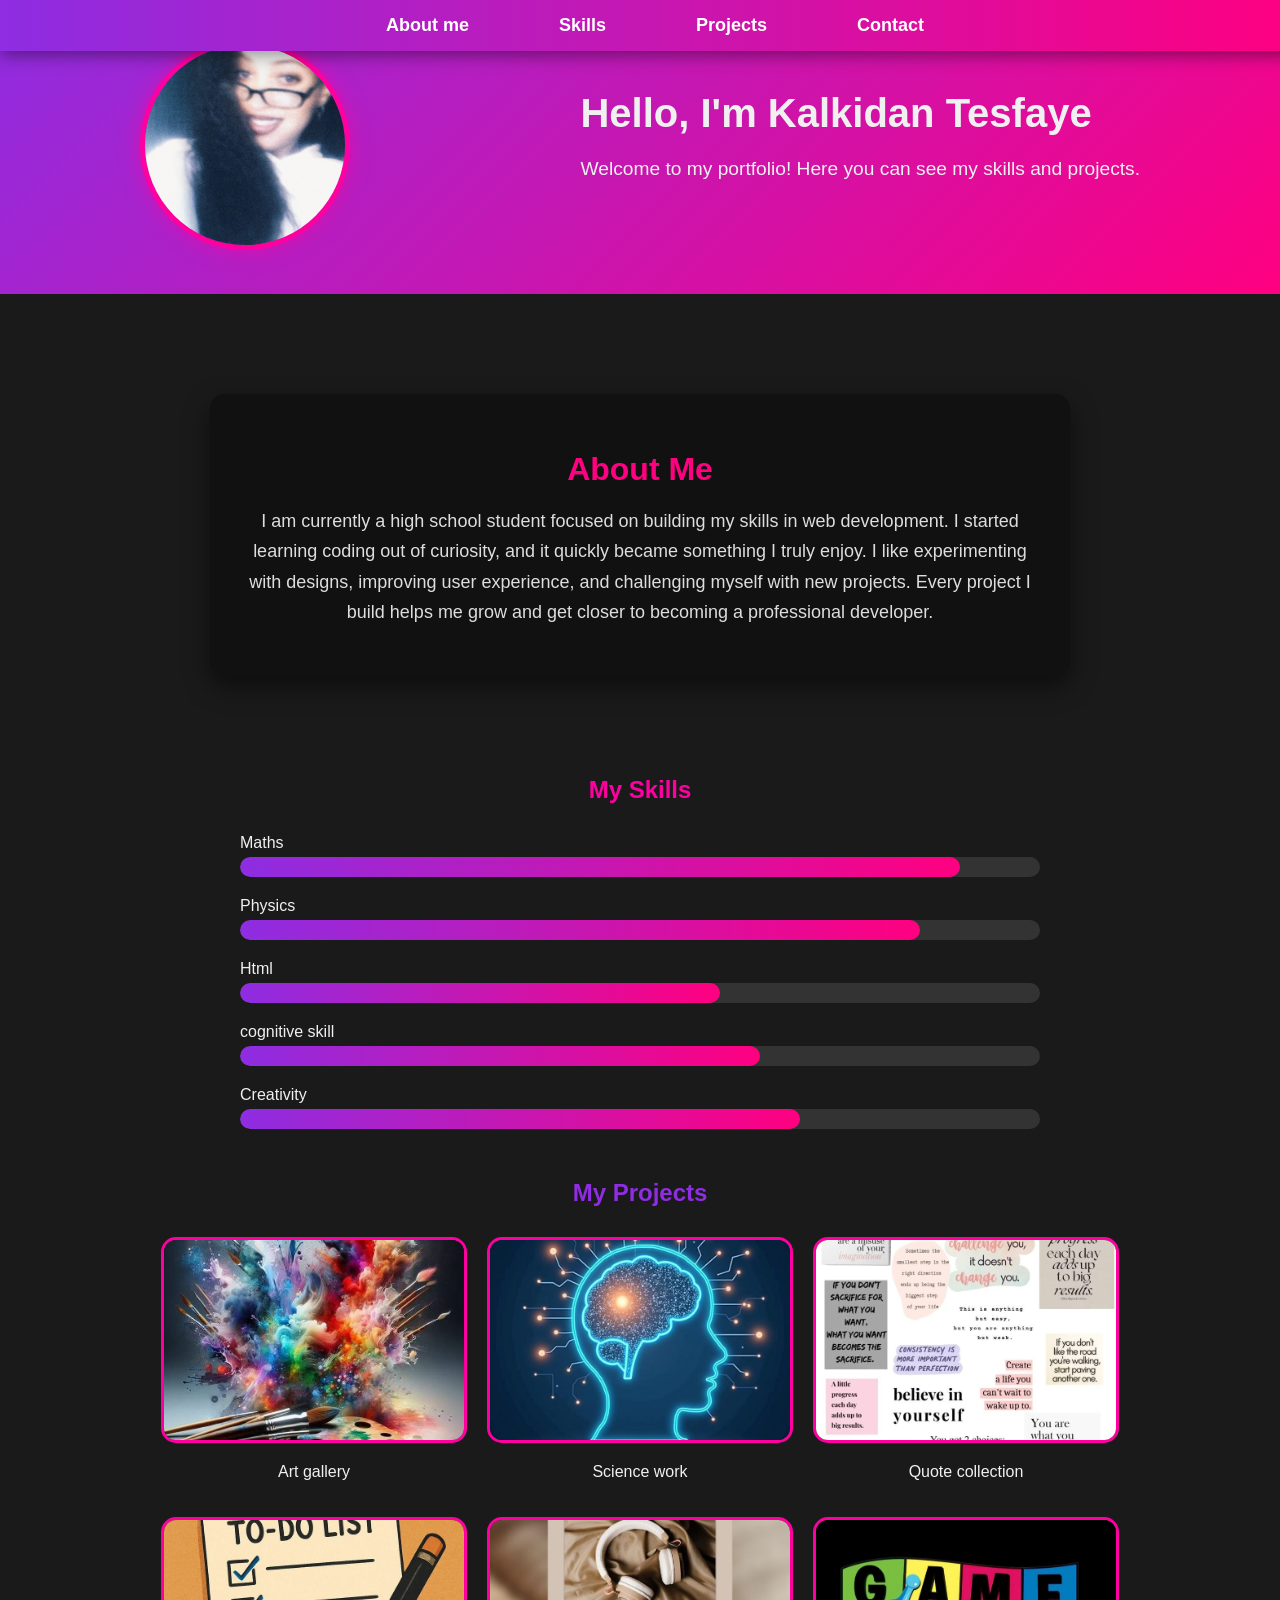
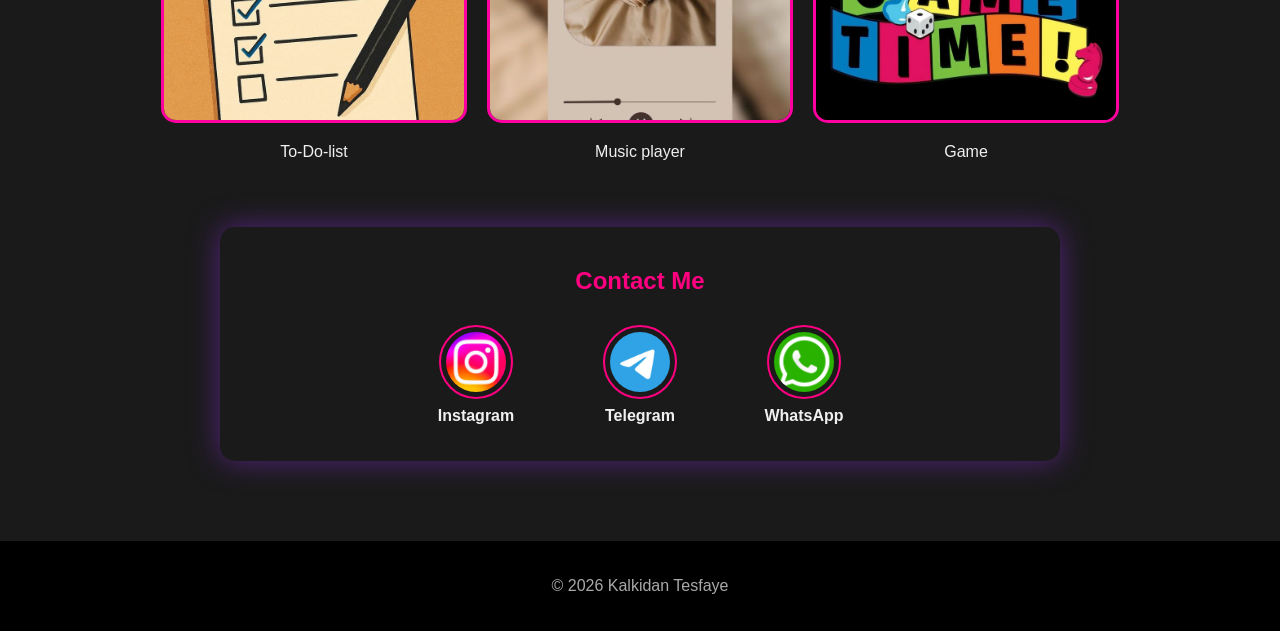
<file: index.html>
<!DOCTYPE html>
<html lang="en">
<head>
  <meta charset="UTF-8">
  <meta name="viewport" content="width=device-width, initial-scale=1.0">
  <title>My Portfolio</title>
  <link rel="stylesheet" href="style.css">
</head>
<body>
   <nav id="navbar" class="nav">
      <ul class="nav-list">
        <li>
          <a href="#aboutme">About me</a>
        </li>
        <li>
          <a href="#myskills">Skills</a>
        </li>
        <li>
          <a href="#projects">Projects</a>
        </li>
        <li>
          <a href="#contact">Contact</a>
        </li>
      </ul>
    </nav>
  <header>
    <div class="intro">
  <div class="photo">
    <img src="Screenshot_20260222_115824_TikTok.jpg" alt="My Photo">
  </div>

  <div class="text">
    <h1>Hello, I'm Kalkidan Tesfaye</h1>
    <p>Welcome to my portfolio! Here you can see my skills and projects.</p>
  </div>
    </div>
  </header>
  <section id="aboutme" class="about">
    <h2>About Me</h2>
    <p>
      I am currently a high school student focused on building my skills in web development.
      I started learning coding out of curiosity, and it quickly became something I truly enjoy.
      I like experimenting with designs, improving user experience, and challenging myself with new projects.
      Every project I build helps me grow and get closer to becoming a professional developer.
    </p>
  </section>
  <section  id="myskills" class="skills">
    <h2>My Skills</h2>
    <div class="skill-graph">
      <div class="skill">
        <p>Maths</p>
        <div class="bar">
          <div class="fill" style="width: 90%;"></div>
        </div>
      </div>
      <div class="skill">
        <p>Physics</p>
        <div class="bar">
          <div class="fill" style="width: 85%;"></div>
        </div>
      </div>
      <div class="skill">
        <p>Html</p>
        <div class="bar">
          <div class="fill" style="width: 60%;"></div>
        </div>
      </div>
      <div class="skill">
        <p>cognitive skill</p>
        <div class="bar">
          <div class="fill" style="width: 65%;"></div>
        </div>
      </div>
      <div class="skill">
        <p>Creativity</p>
        <div class="bar">
          <div class="fill" style="width: 70%;"></div>
        </div>
      </div>
    </div>
  </section>

  <section  id="projects" class="projects">
    <h2>My Projects</h2>
    <div class="project-grid">
      <a href="project1.html"><img src="97e3ced66cb446ac2c956a507f0da185.jpg" alt="art gallery project"><p>Art gallery</p></a>
      <a href="project2.html"><img src="science.jpg" alt="science project"><p>Science work</p></a>
      <a href="project3.html"><img src="quote.jpg" alt="quote collection project"><p>Quote collection</p></a>
      <a href="project4.html"><img src="todolist.jpg" alt="todolist"><p>To-Do-list</p></a>
      <a href="project5.html"><img src="music.jpg" alt="music player"><p>Music player</p></a> 
      <a href="project6.html"><img src="game.jpg" alt="gametime"><p>Game</p></a>
    </div>
  </section>
  <section id="contact" class="contact">
  <h2>Contact Me</h2>
  <div class="social-contact">
    <a href="https://www.instagram.com/konjit" target="_blank">
      <img src="Instagram Pro v314_0.0.0.jpg" alt="Instagram">
      <p>Instagram</p>
    </a>
    <a href="https://t.me/frostkal" target="_blank">
      <img src="Telegram Logo - Free Advertising Telegram Groups - Affiliate Marketing - Social Media Networks - Global Community - Start Up Business Maker - The Folks(1).jpg" alt="Telegram">
      <p>Telegram</p>
    </a>
    <a href="https://wa.me/251938066624" target="_blank">
      <img src="whatsup.jpg" alt="WhatsApp">
      <p>WhatsApp</p>
    </a>
  </div>
</section>
  <footer>
  <p>© 2026 Kalkidan Tesfaye</p>
</footer>
  </body>
</html>
</file>
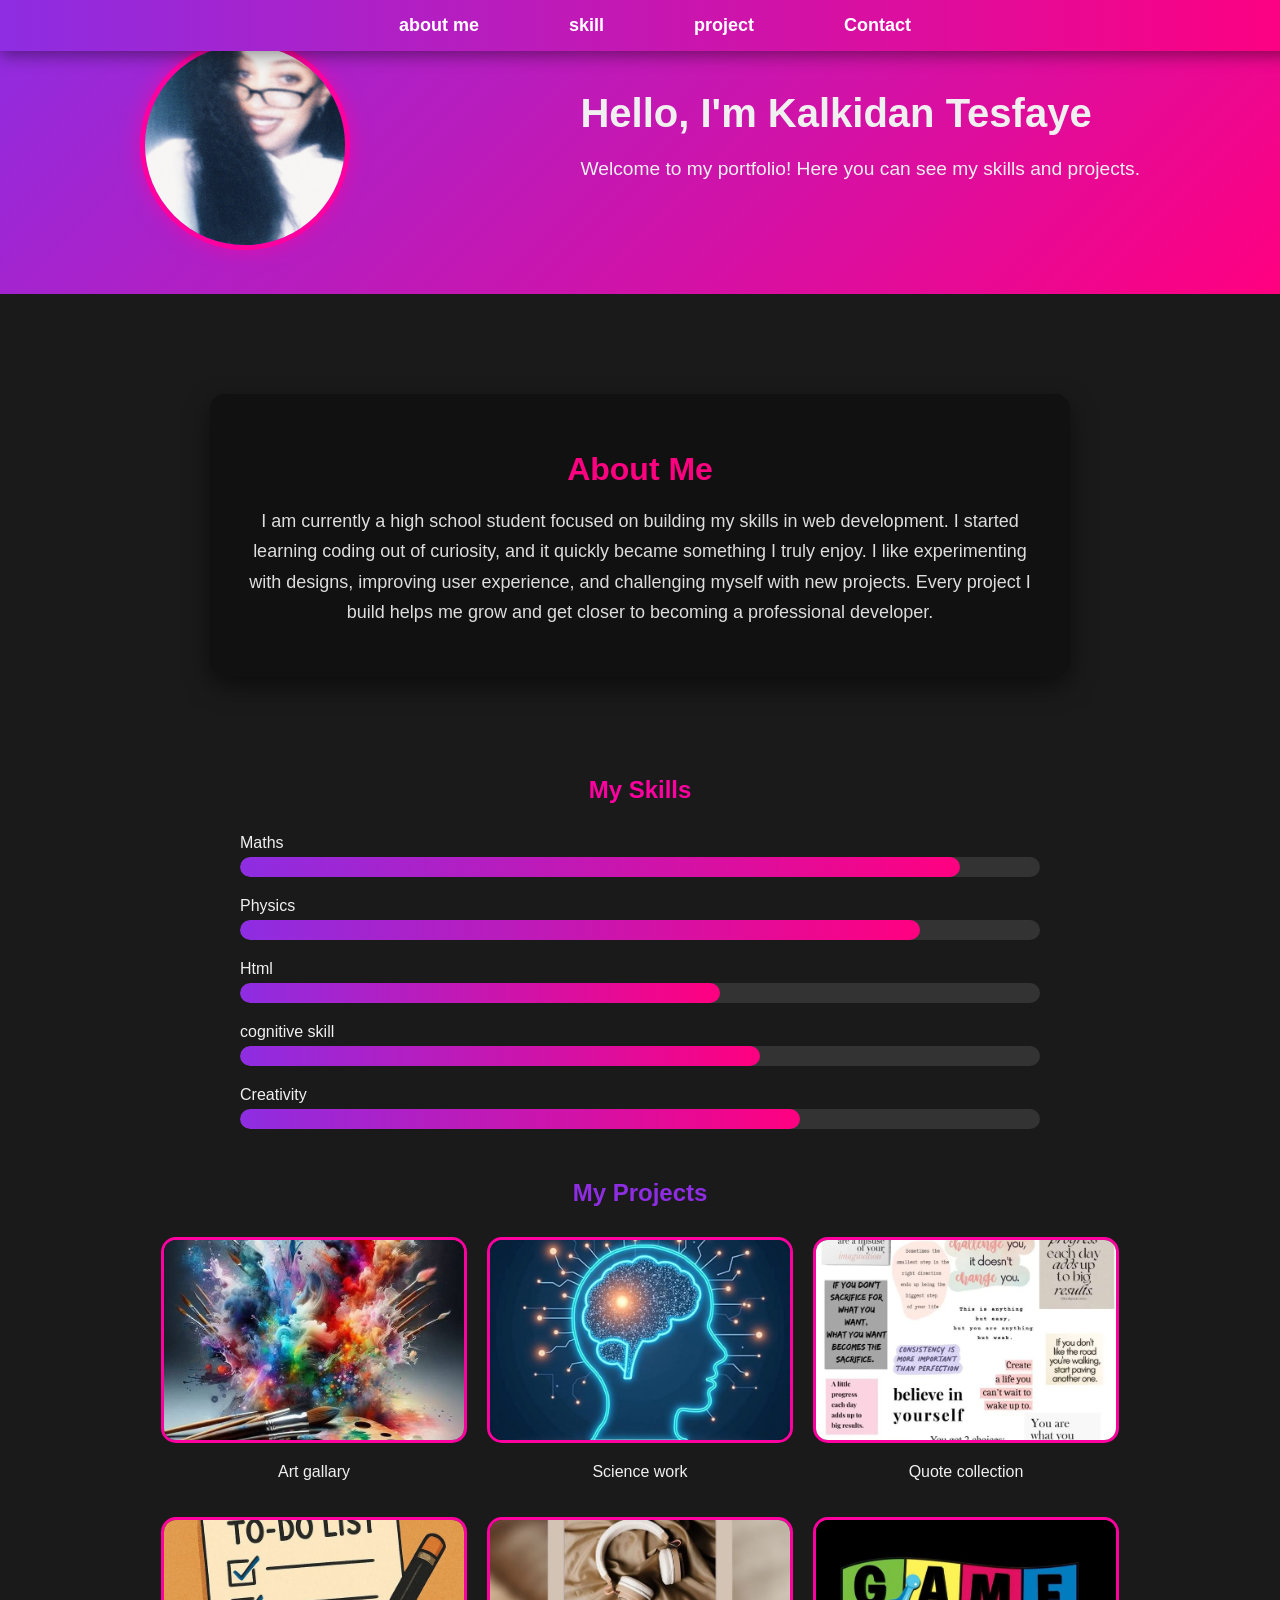
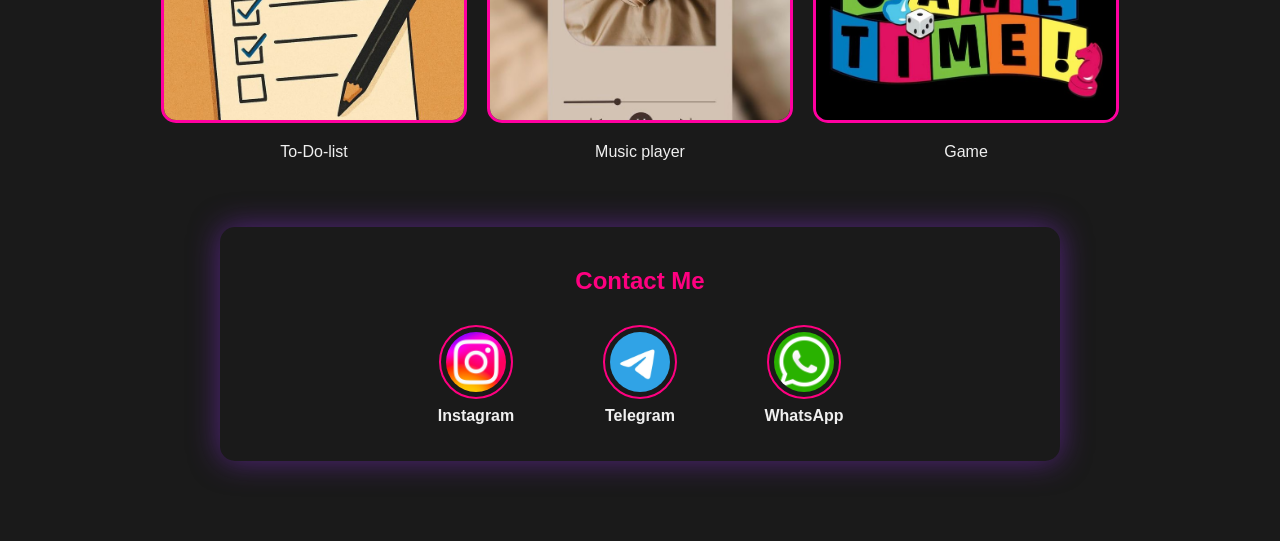
<file: board.html>
<!DOCTYPE html>
<html lang="en">
<head>
  <meta charset="UTF-8">
  <meta name="viewport" content="width=device-width, initial-scale=1.0">
  <title>My Portfolio</title>
  <link rel="stylesheet" href="style.css">
</head>
<body>
   <nav id="navbar" class="nav">
      <ul class="nav-list">
        <li>
          <a href="#aboutme">about me</a>
        </li>
        <li>
          <a href="#my skills">skill</a>
        </li>
        <li>
          <a href="#projects">project</a>
        </li>
        <li>
          <a href="#contact">Contact</a>
        </li>
      </ul>
    </nav>
  <header>
    <div class="intro">
  <div class="photo">
    <img src="Screenshot_20260222_115824_TikTok.jpg" alt="My Photo">
  </div>

  <div class="text">
    <h1>Hello, I'm Kalkidan Tesfaye</h1>
    <p>Welcome to my portfolio! Here you can see my skills and projects.</p>
  </div>

  </header>
  <section id="aboutme" class="about">
    <h2>About Me</h2>
    <p>
      I am currently a high school student focused on building my skills in web development.
      I started learning coding out of curiosity, and it quickly became something I truly enjoy.
      I like experimenting with designs, improving user experience, and challenging myself with new projects.
      Every project I build helps me grow and get closer to becoming a professional developer.
    </p>
  </section>
  <section  id="my skills" class="skills">
    <h2>My Skills</h2>
    <div class="skill-graph">
      <div class="skill">
        <p>Maths</p>
        <div class="bar">
          <div class="fill" style="width: 90%;"></div>
        </div>
      </div>
      <div class="skill">
        <p>Physics</p>
        <div class="bar">
          <div class="fill" style="width: 85%;"></div>
        </div>
      </div>
      <div class="skill">
        <p>Html</p>
        <div class="bar">
          <div class="fill" style="width: 60%;"></div>
        </div>
      </div>
      <div class="skill">
        <p>cognitive skill</p>
        <div class="bar">
          <div class="fill" style="width: 65%;"></div>
        </div>
      </div>
      <div class="skill">
        <p>Creativity</p>
        <div class="bar">
          <div class="fill" style="width: 70%;"></div>
        </div>
      </div>
    </div>
  </section>

  <section  id="projects" class="projects">
    <h2>My Projects</h2>
    <div class="project-grid">
      <a href="project1.html"><img src="97e3ced66cb446ac2c956a507f0da185.jpg" alt="art"><p>Art gallary</p></a>
      <a href="project2.html"><img src="science.jpg" alt="science"><p>Science work</p></a>
      <a href="project3.html"><img src="quote.jpg" alt="quote"><p>Quote collection</p></a>
      <a href="project4.html"><img src="todolist.jpg" alt="quote"><p>To-Do-list</p></a>
      <a href="project3.html"><img src="music.jpg" alt="quote"><p>Music player</p></a> 
      <a href="project3.html"><img src="game.jpg" alt="quote"><p>Game</p></a>
    </div>
  </section>
  <section id="contact" class="contact">
  <h2>Contact Me</h2>
  <div class="social-contact">
    <a href="https://www.instagram.com/konjit" target="_blank">
      <img src="Instagram Pro v314_0.0.0.jpg" alt="Instagram">
      <p>Instagram</p>
    </a>
    <a href="https://t.me/k@lu" target="_blank">
      <img src="Telegram Logo - Free Advertising Telegram Groups - Affiliate Marketing - Social Media Networks - Global Community - Start Up Business Maker - The Folks(1).jpg" alt="Telegram">
      <p>Telegram</p>
    </a>
    <a href="https://wa.me/kalkidan" target="_blank">
      <img src="whatsup.jpg" alt="WhatsApp">
      <p>WhatsApp</p>
    </a>
  </div>
</section>
  </body>
</html>
</file>
<file: style.css>
/* Navbar */
.nav {
  position: fixed;
  top: 0;
  width: 100%;
  background: linear-gradient(90deg, #8e2de2, #ff0080);
  padding: 15px ;
  box-shadow: 0 5px 15px rgba(0,0,0,0.4);
  z-index: 1000;
}

.nav-list {
  display: flex;
  justify-content: center;
  list-style: none;
  gap: 50px;
  margin: 0;
  padding: 0;
}
.nav-list li {
  margin: 0 20px;
}

.nav-list a {
  text-decoration: none;
  color: white;
  font-size: 18px;
  font-weight: bold;
  transition: 0.3s;
  position: relative;

}

/* Hover underline animation */
.nav-list a::after {
  content: "";
  position: absolute;
  width: 0;
  height: 3px;
  background: black;
  left: 0;
  bottom: -5px;
  transition: 0.3s;
  
}

.nav-list a:hover::after {
  width: 100%;
}

.nav-list a:hover {
  color: rgb(88, 190, 237);
}

/* ===== ABOUT ===== */
.about {
  max-width: 800px;
  margin: 100px auto;
  padding: 30px;
  background: #111;
  color: #fff;
  border-radius: 15px;
  box-shadow: 0 10px 25px rgba(0,0,0,0.5);
  text-align: center;
}

.about h2 {
  font-size: 32px;
  margin-bottom: 15px;
  color: #ff0080;
}

.about p {
  font-size: 18px;
  line-height: 1.7;
  color: #ddd;
}
body {
  font-family: 'Arial', sans-serif;
  margin: 0;
  padding: 0;
  background-color: #1a1a1a; /* dark black background */
  color: #f0f0f0; /* light text for contrast */
}
/* ===== HEADER ===== */
header {
  background: linear-gradient(135deg, #8e2de2, #ff0080); /* purple to pink gradient */
  padding: 40px 20px;
}

.intro {
  display: flex;
  align-items: center;
  justify-content: space-between;
  max-width: 1000px;
  margin: auto;
}

.intro .text h1 {
  font-size: 2.5rem;
  margin: 0 0 10px 0;
}

.intro .text p {
  font-size: 1.2rem;
  line-height: 1.5;
}

.intro .photo img {
  width: 200px;
  height: 200px;
  border-radius: 50%; /* circle */
  border: 5px solid #ff00a0; /* pink border */
  object-fit: cover;
  box-shadow: 0 0 20px rgba(255, 0, 160, 0.6);
}
/* ===== SKILLS ===== */
.skills {
  max-width: 800px;
  margin: 50px auto;
  padding: 0 20px;
}

.skills h2 {
  color: #ff00a0; /* pink heading */
  margin-bottom: 30px;
  text-align: center;
}

.skill {
  margin-bottom: 20px;
}

.skill p {
  margin: 0 0 5px 0;
}

.bar {
  background-color: #333; /* dark bar background */
  border-radius: 20px;
  overflow: hidden;
}

.fill {
  height: 20px;
  background: linear-gradient(90deg, #8e2de2, #ff0080); /* purple-pink gradient fill */
  width: 0;
  border-radius: 20px;
  transition: width 1s ease-in-out;
}
/* ===== PROJECTS ===== */
.projects {
  max-width: 1000px;
  margin: 50px auto;
  padding: 0 20px;
}

.projects h2 {
  color: #8e2de2; /* purple heading */
  text-align: center;
  margin-bottom: 30px;
}

.project-grid {
  display: flex;
  gap: 20px;
  flex-wrap: wrap;
  justify-content: center;
}

.project-grid a {
  text-align: center;
  text-decoration: none;
  color: #f0f0f0;
}

.project-grid img {
  width: 300px;
  height: 200px;
  object-fit: cover;
  border-radius: 15px;
  border: 3px solid #ff00a0;
  transition: transform 0.3s, box-shadow 0.3s;
}

.project-grid img:hover {
  transform: scale(1.05);
  box-shadow: 0 0 20px #ff00a0;
}
/* Contact Section */
.contact {
  max-width: 800px;
  margin: 50px auto 80px auto;
  padding: 20px;
  background-color: #1a1a1a; /* dark background */
  border-radius: 15px;
  box-shadow: 0 0 30px rgba(142, 45, 226, 0.5); /* purple glow */
  text-align: center;
}

.contact h2 {
  color: #ff0080; /* pink heading */
  margin-bottom: 30px;
}

.social-contact {
  display: flex;
  justify-content: center;
  gap: 50px;
  
}

.social-contact a {
  text-decoration: none;
  color: #f0f0f0;
  display: flex;
  flex-direction: column;
  align-items: center;
  transition: transform 0.3s;
}

.social-contact a img {
  width: 60px;
  height: 60px;
  border-radius: 50%;
  border: 2px solid #ff0080;
  padding: 5px;
  background-color: #1a1a1a;
  margin: 0 20px;
  transition: transform 0.3s, box-shadow 0.3s;
  
}

.social-contact a p {
  margin-top: 8px;
  font-weight: bold;
}

.social-contact a:hover img {
  transform: scale(1.2);
  box-shadow: 0 0 20px #ff0080, 0 0 30px #8e2de2;
}

.social-contact a:hover p {
  color: #ff0080;
}

@media (max-width: 768px) {
  .intro {
    flex-direction: column;
    text-align: center;
  }
  .intro .photo img {
    width: 100px;
    height: 100px;
  }
  .nav-list {
    flex-direction:row;
    gap: 8px;
  }
  .project-grid a {
    width: 100%;
    max-width: 300px;
  }

  .project-grid img {
    width: 100%;
    height: 200px;
    object-fit: cover
  }

  .social-contact {
    flex-direction: row;
    gap: 20px;
  }
  .photo img {
  max-width: 100%;
  height: auto;
}
}


footer {
  text-align: center;
  padding: 20px;
  background: #000;
  color: #aaa;
}
html {
  scroll-behavior: smooth;
}
</file>
